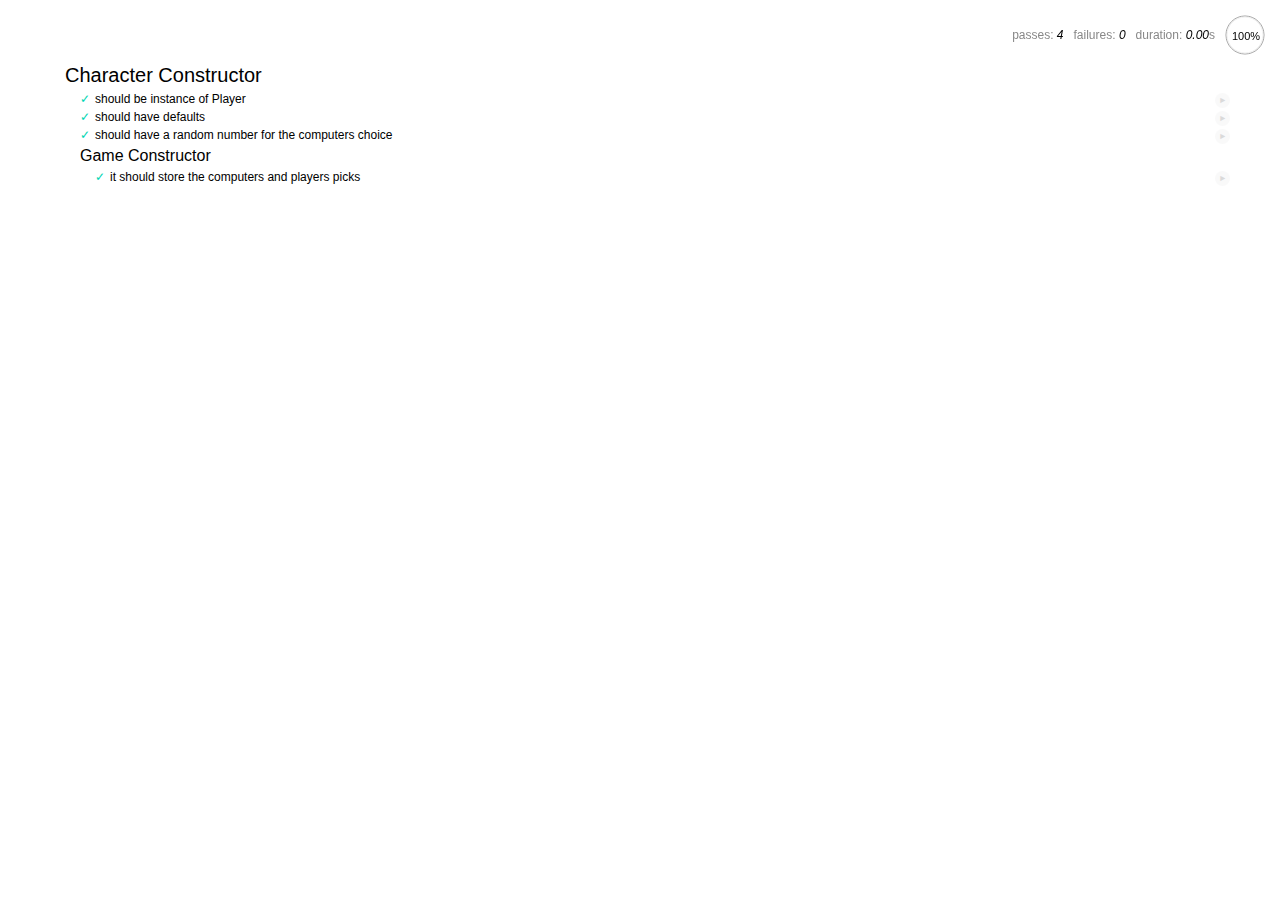
<file: PSR/tests/testRunner.html>
<html>
<head>
  <meta charset="utf-8">
  <title>Mocha Tests</title>
  <link rel="stylesheet" href="../bower_components/mocha/mocha.css" />
</head>
<body>
  <div id="mocha"></div>
  <!-- libraries -->
  <script src="../bower_components/jquery/dist/jquery.js"></script>
  <script src="../bower_components/mocha/mocha.js"></script>
   <script src="../bower_components/chai/chai.js"></script>
   <!-- mocha setup -->
  <script type="text/javascript">
    mocha.setup('bdd');
    var expect = chai.expect;
  </script>

  <!-- app code -->
  <script src="../main.js" charset="utf-8"></script>

  <!-- specs -->
  <script src="spec.constructor.js"></script>

  <script>
   mocha.run();
  </script>
</body>
</html>
</file>
<file: PSR/bower_components/mocha/mocha.css>
@charset "utf-8";

body {
  margin:0;
}

#mocha {
  font: 20px/1.5 "Helvetica Neue", Helvetica, Arial, sans-serif;
  margin: 60px 50px;
}

#mocha ul,
#mocha li {
  margin: 0;
  padding: 0;
}

#mocha ul {
  list-style: none;
}

#mocha h1,
#mocha h2 {
  margin: 0;
}

#mocha h1 {
  margin-top: 15px;
  font-size: 1em;
  font-weight: 200;
}

#mocha h1 a {
  text-decoration: none;
  color: inherit;
}

#mocha h1 a:hover {
  text-decoration: underline;
}

#mocha .suite .suite h1 {
  margin-top: 0;
  font-size: .8em;
}

#mocha .hidden {
  display: none;
}

#mocha h2 {
  font-size: 12px;
  font-weight: normal;
  cursor: pointer;
}

#mocha .suite {
  margin-left: 15px;
}

#mocha .test {
  margin-left: 15px;
  overflow: hidden;
}

#mocha .test.pending:hover h2::after {
  content: '(pending)';
  font-family: arial, sans-serif;
}

#mocha .test.pass.medium .duration {
  background: #c09853;
}

#mocha .test.pass.slow .duration {
  background: #b94a48;
}

#mocha .test.pass::before {
  content: '✓';
  font-size: 12px;
  display: block;
  float: left;
  margin-right: 5px;
  color: #00d6b2;
}

#mocha .test.pass .duration {
  font-size: 9px;
  margin-left: 5px;
  padding: 2px 5px;
  color: #fff;
  -webkit-box-shadow: inset 0 1px 1px rgba(0,0,0,.2);
  -moz-box-shadow: inset 0 1px 1px rgba(0,0,0,.2);
  box-shadow: inset 0 1px 1px rgba(0,0,0,.2);
  -webkit-border-radius: 5px;
  -moz-border-radius: 5px;
  -ms-border-radius: 5px;
  -o-border-radius: 5px;
  border-radius: 5px;
}

#mocha .test.pass.fast .duration {
  display: none;
}

#mocha .test.pending {
  color: #0b97c4;
}

#mocha .test.pending::before {
  content: '◦';
  color: #0b97c4;
}

#mocha .test.fail {
  color: #c00;
}

#mocha .test.fail pre {
  color: black;
}

#mocha .test.fail::before {
  content: '✖';
  font-size: 12px;
  display: block;
  float: left;
  margin-right: 5px;
  color: #c00;
}

#mocha .test pre.error {
  color: #c00;
  max-height: 300px;
  overflow: auto;
}

/**
 * (1): approximate for browsers not supporting calc
 * (2): 42 = 2*15 + 2*10 + 2*1 (padding + margin + border)
 *      ^^ seriously
 */
#mocha .test pre {
  display: block;
  float: left;
  clear: left;
  font: 12px/1.5 monaco, monospace;
  margin: 5px;
  padding: 15px;
  border: 1px solid #eee;
  max-width: 85%; /*(1)*/
  max-width: calc(100% - 42px); /*(2)*/
  word-wrap: break-word;
  border-bottom-color: #ddd;
  -webkit-border-radius: 3px;
  -webkit-box-shadow: 0 1px 3px #eee;
  -moz-border-radius: 3px;
  -moz-box-shadow: 0 1px 3px #eee;
  border-radius: 3px;
}

#mocha .test h2 {
  position: relative;
}

#mocha .test a.replay {
  position: absolute;
  top: 3px;
  right: 0;
  text-decoration: none;
  vertical-align: middle;
  display: block;
  width: 15px;
  height: 15px;
  line-height: 15px;
  text-align: center;
  background: #eee;
  font-size: 15px;
  -moz-border-radius: 15px;
  border-radius: 15px;
  -webkit-transition: opacity 200ms;
  -moz-transition: opacity 200ms;
  transition: opacity 200ms;
  opacity: 0.3;
  color: #888;
}

#mocha .test:hover a.replay {
  opacity: 1;
}

#mocha-report.pass .test.fail {
  display: none;
}

#mocha-report.fail .test.pass {
  display: none;
}

#mocha-report.pending .test.pass,
#mocha-report.pending .test.fail {
  display: none;
}
#mocha-report.pending .test.pass.pending {
  display: block;
}

#mocha-error {
  color: #c00;
  font-size: 1.5em;
  font-weight: 100;
  letter-spacing: 1px;
}

#mocha-stats {
  position: fixed;
  top: 15px;
  right: 10px;
  font-size: 12px;
  margin: 0;
  color: #888;
  z-index: 1;
}

#mocha-stats .progress {
  float: right;
  padding-top: 0;
}

#mocha-stats em {
  color: black;
}

#mocha-stats a {
  text-decoration: none;
  color: inherit;
}

#mocha-stats a:hover {
  border-bottom: 1px solid #eee;
}

#mocha-stats li {
  display: inline-block;
  margin: 0 5px;
  list-style: none;
  padding-top: 11px;
}

#mocha-stats canvas {
  width: 40px;
  height: 40px;
}

#mocha code .comment { color: #ddd; }
#mocha code .init { color: #2f6fad; }
#mocha code .string { color: #5890ad; }
#mocha code .keyword { color: #8a6343; }
#mocha code .number { color: #2f6fad; }

@media screen and (max-device-width: 480px) {
  #mocha {
    margin: 60px 0px;
  }

  #mocha #stats {
    position: absolute;
  }
}
</file>
